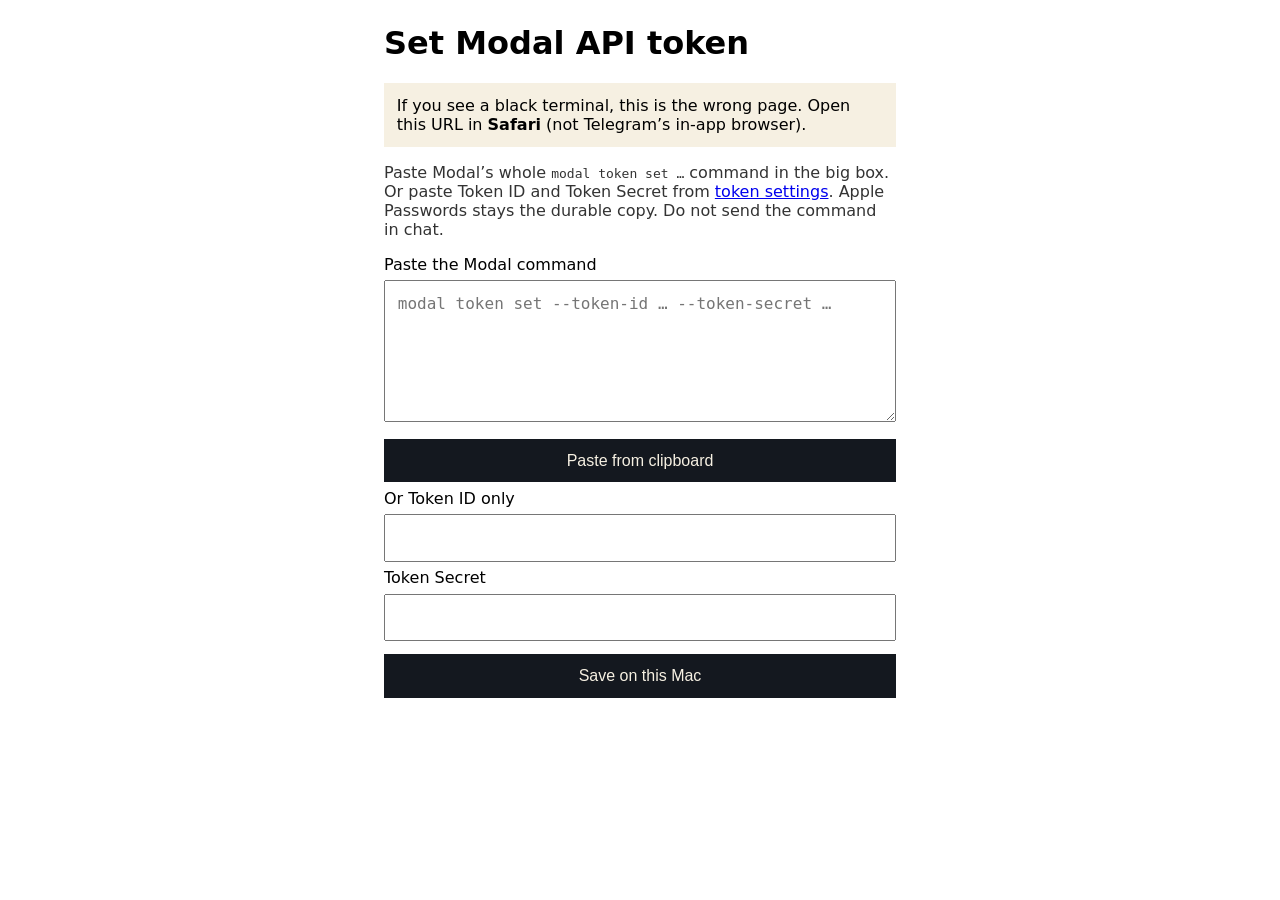
<file: web/modal-token.html>
<!DOCTYPE html>
<html lang="en">
<head>
  <meta charset="utf-8">
  <meta name="viewport" content="width=device-width, initial-scale=1, viewport-fit=cover">
  <title>Set Modal token</title>
  <style>
    body { font-family: system-ui, sans-serif; max-width: 32rem; margin: 1.5rem auto; padding: 0 1rem 3rem; }
    textarea, input, button { font-size: 16px; width: 100%; box-sizing: border-box; margin: 0.4rem 0; padding: 0.8rem; }
    textarea { min-height: 6rem; }
    button { background: #14181F; color: #F6F0E2; border: 0; }
    .note { color: #333; }
    .warn { background: #F6F0E2; padding: 0.8rem; }
    #status { min-height: 1.2rem; }
  </style>
</head>
<body>
  <h1>Set Modal API token</h1>
  <p class="warn">If you see a black terminal, this is the wrong page. Open this URL in <strong>Safari</strong> (not Telegram’s in-app browser).</p>
  <p class="note">Paste Modal’s whole <code>modal token set …</code> command in the big box. Or paste Token ID and Token Secret from <a href="https://modal.com/settings/tokens">token settings</a>. Apple Passwords stays the durable copy. Do not send the command in chat.</p>
  <form id="f" method="post" action="/set-modal-token" enctype="multipart/form-data">
    <label for="blob">Paste the Modal command</label>
    <textarea id="blob" name="blob" rows="6" autocapitalize="none" autocorrect="off" spellcheck="false" placeholder="modal token set --token-id … --token-secret …"></textarea>
    <button type="button" id="paste">Paste from clipboard</button>
    <label for="token_id">Or Token ID only</label>
    <input id="token_id" name="token_id" type="text" autocapitalize="none" autocorrect="off" spellcheck="false" autocomplete="off">
    <label for="token_secret">Token Secret</label>
    <input id="token_secret" name="token_secret" type="password" autocapitalize="none" autocorrect="off" spellcheck="false" autocomplete="off">
    <button type="submit">Save on this Mac</button>
    <p id="status"></p>
  </form>
  <script>
    const blob = document.getElementById("blob");
    const status = document.getElementById("status");
    document.getElementById("paste").addEventListener("click", async () => {
      status.textContent = "";
      try {
        const text = await navigator.clipboard.readText();
        if (!text.trim()) {
          status.textContent = "Clipboard was empty. Copy the Modal command again, then tap Paste.";
          return;
        }
        blob.value = text.trim();
        status.textContent = "Pasted. Tap Save. The command is not shown back to you later.";
      } catch (err) {
        status.textContent = "This browser blocked clipboard. Use Safari, or type the two fields.";
      }
    });
  </script>
</body>
</html>
</file>
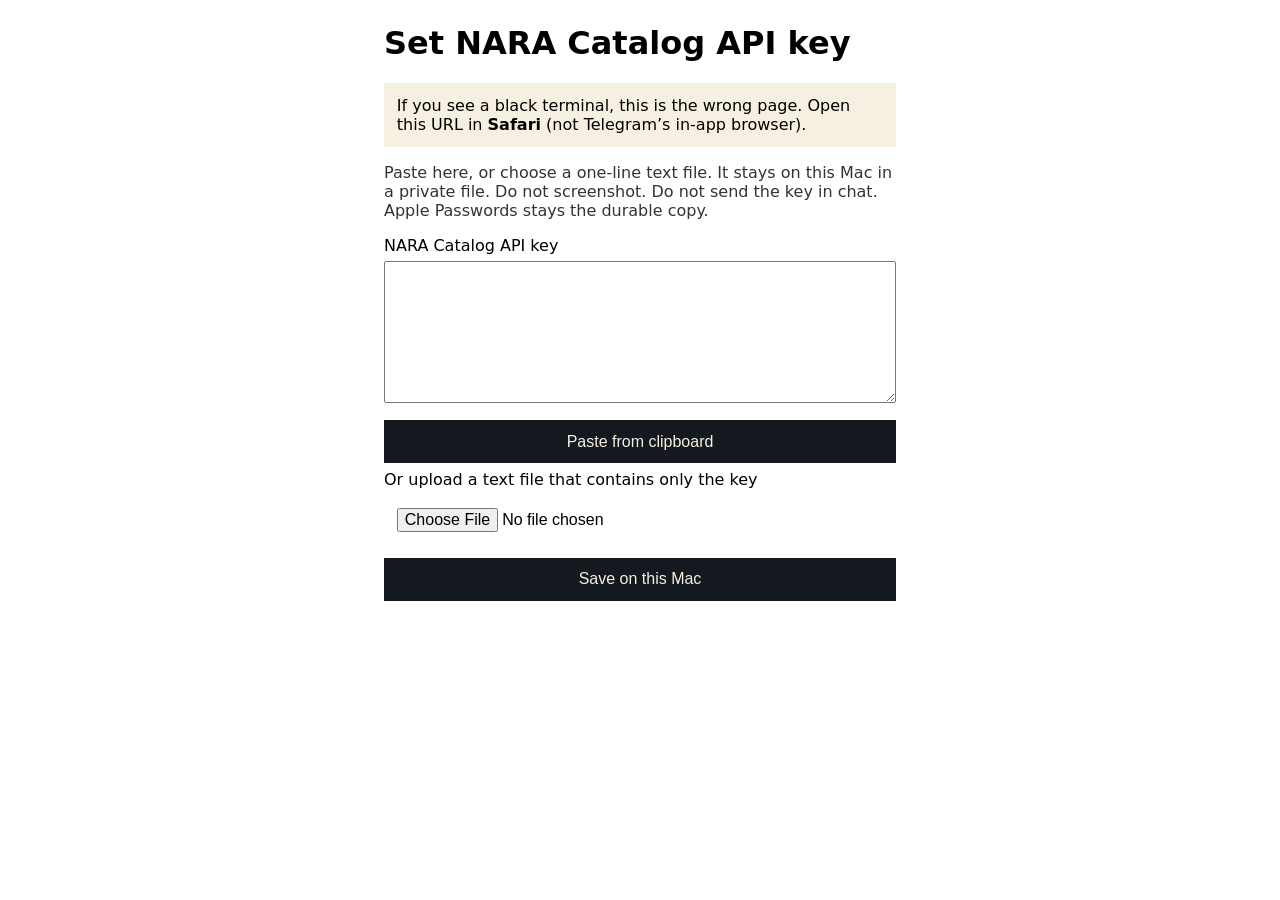
<file: web/nara-key.html>
<!DOCTYPE html>
<html lang="en">
<head>
  <meta charset="utf-8">
  <meta name="viewport" content="width=device-width, initial-scale=1, viewport-fit=cover">
  <title>Set NARA Catalog API key</title>
  <style>
    body { font-family: system-ui, sans-serif; max-width: 32rem; margin: 1.5rem auto; padding: 0 1rem 3rem; }
    textarea, button, input[type=file] { font-size: 16px; width: 100%; box-sizing: border-box; margin: 0.4rem 0; padding: 0.8rem; }
    textarea { min-height: 8rem; }
    button { background: #14181F; color: #F6F0E2; border: 0; }
    .note { color: #333; }
    .warn { background: #F6F0E2; padding: 0.8rem; }
    #status { min-height: 1.2rem; }
  </style>
</head>
<body>
  <h1>Set NARA Catalog API key</h1>
  <p class="warn">If you see a black terminal, this is the wrong page. Open this URL in <strong>Safari</strong> (not Telegram’s in-app browser).</p>
  <p class="note">Paste here, or choose a one-line text file. It stays on this Mac in a private file. Do not screenshot. Do not send the key in chat. Apple Passwords stays the durable copy.</p>
  <form id="f" method="post" action="/set-nara-key" enctype="multipart/form-data">
    <label for="key">NARA Catalog API key</label>
    <textarea id="key" name="key" rows="6" autocapitalize="none" autocorrect="off" spellcheck="false"></textarea>
    <button type="button" id="paste">Paste from clipboard</button>
    <label for="keyfile">Or upload a text file that contains only the key</label>
    <input id="keyfile" name="keyfile" type="file" accept="text/plain,.txt,.env">
    <button type="submit">Save on this Mac</button>
    <p id="status"></p>
  </form>
  <script>
    const box = document.getElementById("key");
    const status = document.getElementById("status");
    box.addEventListener("touchstart", () => box.focus(), { passive: true });
    document.getElementById("paste").addEventListener("click", async () => {
      status.textContent = "";
      try {
        const text = await navigator.clipboard.readText();
        if (!text.trim()) {
          status.textContent = "Clipboard was empty. In Safari, copy the key again, then tap Paste.";
          return;
        }
        box.value = text.trim();
        status.textContent = "Pasted. Tap Save. The key is not shown back to you later.";
      } catch (err) {
        status.textContent = "This browser blocked clipboard. Use Safari, or upload a text file.";
      }
    });
  </script>
</body>
</html>
</file>
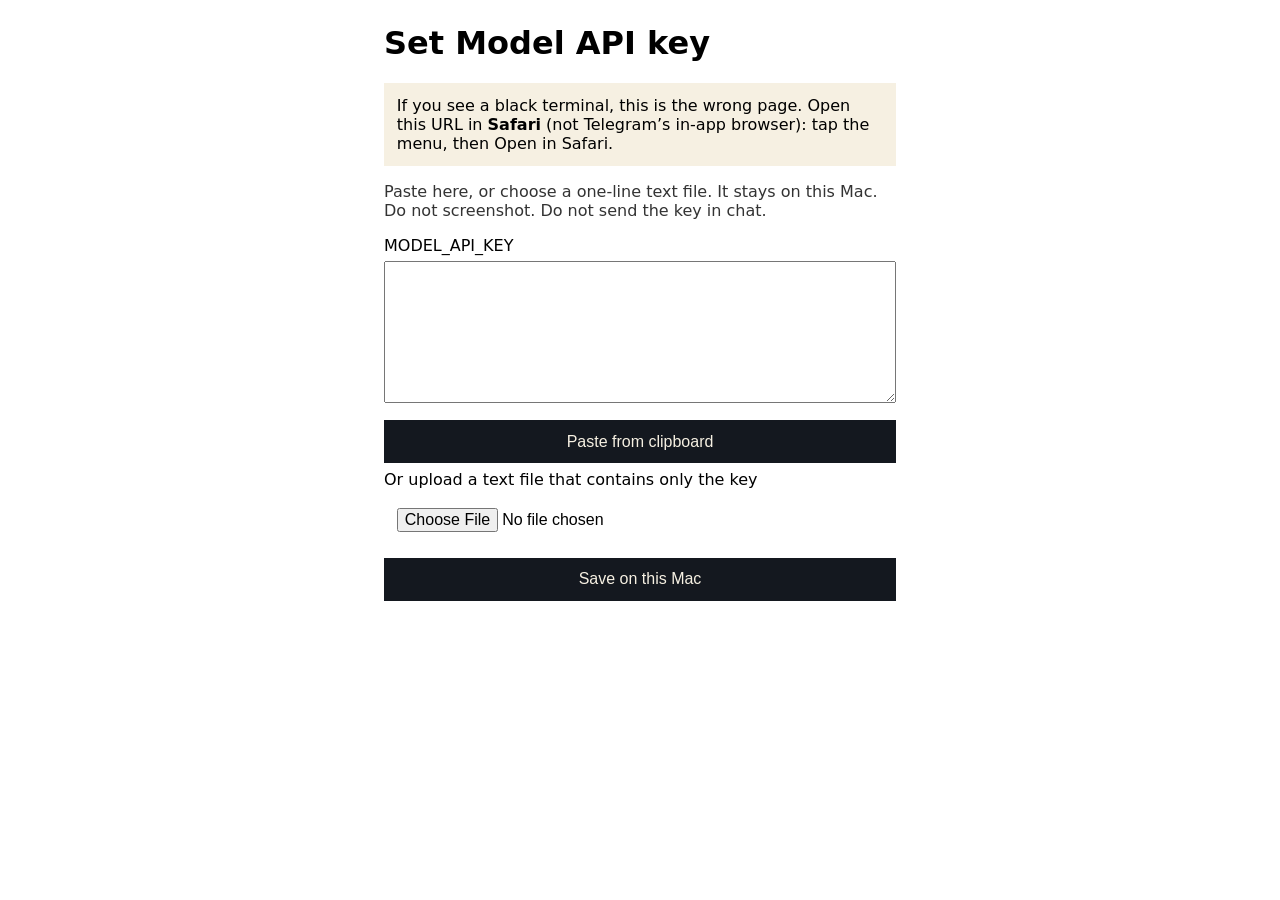
<file: web/set-key.html>
<!DOCTYPE html>
<html lang="en">
<head>
  <meta charset="utf-8">
  <meta name="viewport" content="width=device-width, initial-scale=1, viewport-fit=cover">
  <title>Set Model API key</title>
  <style>
    body { font-family: system-ui, sans-serif; max-width: 32rem; margin: 1.5rem auto; padding: 0 1rem 3rem; }
    textarea, button, input[type=file] { font-size: 16px; width: 100%; box-sizing: border-box; margin: 0.4rem 0; padding: 0.8rem; }
    textarea { min-height: 8rem; }
    button { background: #14181F; color: #F6F0E2; border: 0; }
    .note { color: #333; }
    .warn { background: #F6F0E2; padding: 0.8rem; }
    #status { min-height: 1.2rem; }
  </style>
</head>
<body>
  <h1>Set Model API key</h1>
  <p class="warn">If you see a black terminal, this is the wrong page. Open this URL in <strong>Safari</strong> (not Telegram’s in-app browser): tap the menu, then Open in Safari.</p>
  <p class="note">Paste here, or choose a one-line text file. It stays on this Mac. Do not screenshot. Do not send the key in chat.</p>
  <form id="f" method="post" action="/set-key" enctype="multipart/form-data">
    <label for="key">MODEL_API_KEY</label>
    <textarea id="key" name="key" rows="6" autocapitalize="none" autocorrect="off" spellcheck="false"></textarea>
    <button type="button" id="paste">Paste from clipboard</button>
    <label for="keyfile">Or upload a text file that contains only the key</label>
    <input id="keyfile" name="keyfile" type="file" accept="text/plain,.txt,.env">
    <button type="submit">Save on this Mac</button>
    <p id="status"></p>
  </form>
  <script>
    const box = document.getElementById("key");
    const status = document.getElementById("status");
    box.addEventListener("touchstart", () => box.focus(), { passive: true });
    document.getElementById("paste").addEventListener("click", async () => {
      status.textContent = "";
      try {
        const text = await navigator.clipboard.readText();
        if (!text.trim()) {
          status.textContent = "Clipboard was empty. In Safari, copy the key again, then tap Paste.";
          return;
        }
        box.value = text.trim();
        status.textContent = "Pasted. Tap Save. The key is not shown back to you later.";
      } catch (err) {
        status.textContent = "This browser blocked clipboard. Use Safari, or upload a text file.";
      }
    });
  </script>
</body>
</html>
</file>
